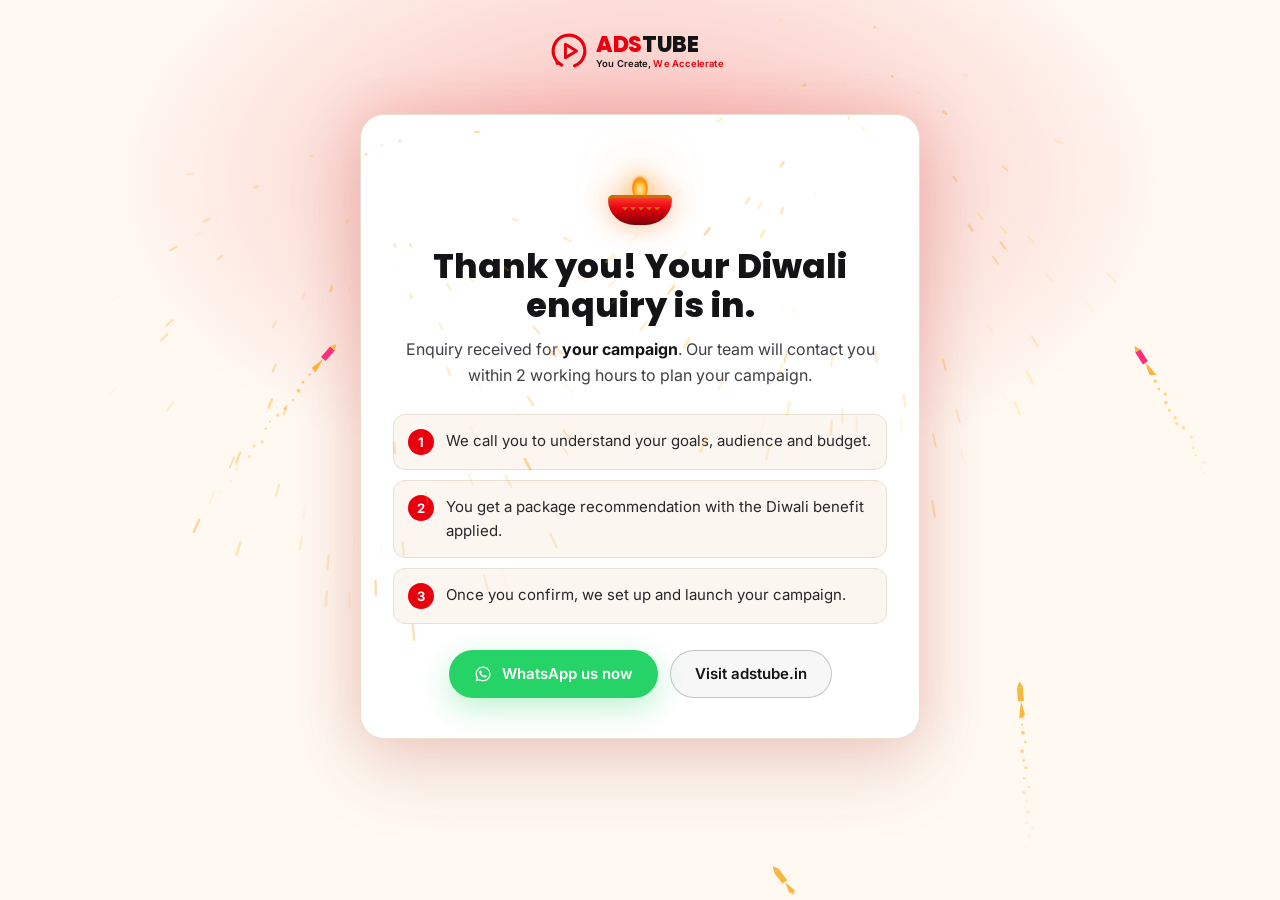
<file: offers/thank-you.html>
<!DOCTYPE html>
<!-- Light version only (client request). To bring dark mode back: remove data-theme="light" below and uncomment the theme script + toggle button. -->
<html lang="en-IN" data-theme="light">
<head>
  <meta charset="UTF-8" />
  <meta name="viewport" content="width=device-width, initial-scale=1" />
  <!-- Meta Pixel Code -->
  <script>
  !function(f,b,e,v,n,t,s)
  {if(f.fbq)return;n=f.fbq=function(){n.callMethod?
  n.callMethod.apply(n,arguments):n.queue.push(arguments)};
  if(!f._fbq)f._fbq=n;n.push=n;n.loaded=!0;n.version='2.0';
  n.queue=[];t=b.createElement(e);t.async=!0;
  t.src=v;s=b.getElementsByTagName(e)[0];
  s.parentNode.insertBefore(t,s)}(window, document,'script',
  'https://connect.facebook.net/en_US/fbevents.js');
  fbq('init', '1431321538980990');
  fbq('track', 'PageView');
  fbq('track', 'Lead'); // visitor reached this page after submitting the Diwali form
  </script>
  <noscript><img height="1" width="1" style="display:none"
  src="https://www.facebook.com/tr?id=1431321538980990&ev=PageView&noscript=1"
  /></noscript>
  <!-- End Meta Pixel Code -->
  <title>Thank you | AdsTube Diwali Offer 2026</title>
  <meta name="robots" content="noindex" />
  <meta name="theme-color" content="#FFF9F2" />
  <!-- Favicon: AdsTube logo mark -->
  <link rel="icon" href="/offers/assets/favicon.ico" sizes="32x32" />
  <link rel="icon" href="/offers/assets/favicon.svg" type="image/svg+xml" />
  <link rel="apple-touch-icon" href="/offers/assets/apple-touch-icon.png" />
  <link rel="preconnect" href="https://fonts.googleapis.com" />
  <link rel="preconnect" href="https://fonts.gstatic.com" crossorigin />
  <link href="https://fonts.googleapis.com/css2?family=Inter:wght@400;500;600;700&family=Poppins:wght@600;700;800&display=swap" rel="stylesheet" />
  <link rel="stylesheet" href="/offers/css/style.css" />
  <!-- Dark mode disabled:
  <script>try{var t=localStorage.getItem('adstube_theme');if(t==='light'||t==='dark')document.documentElement.setAttribute('data-theme',t);}catch(e){}</script>
  -->
</head>
<body class="mbar-hidden">
  <svg width="0" height="0" style="position:absolute" aria-hidden="true">
    <symbol id="i-logo" viewBox="0 0 48 48">
      <circle cx="24" cy="24" r="20" fill="none" stroke="currentColor" stroke-width="4" stroke-dasharray="108 18" transform="rotate(118 24 24)" stroke-linecap="round"/>
      <circle cx="9.5" cy="39" r="2.6" fill="currentColor"/>
      <path d="M19.5 15.5 L33.5 24 L19.5 32.5 Z" fill="none" stroke="currentColor" stroke-width="3.6" stroke-linejoin="round"/>
    </symbol>
    <symbol id="i-whatsapp" viewBox="0 0 24 24"><path fill="currentColor" d="M12.04 2C6.58 2 2.13 6.45 2.13 11.91c0 1.75.46 3.45 1.32 4.95L2.05 22l5.25-1.38a9.9 9.9 0 0 0 4.74 1.21h.01c5.46 0 9.91-4.45 9.91-9.91A9.85 9.85 0 0 0 12.04 2zm0 18.15h-.01a8.2 8.2 0 0 1-4.19-1.15l-.3-.18-3.12.82.83-3.04-.2-.31a8.2 8.2 0 0 1-1.26-4.38c0-4.54 3.7-8.23 8.25-8.23a8.2 8.2 0 0 1 8.23 8.24c0 4.54-3.7 8.23-8.23 8.23zm4.52-6.16c-.25-.12-1.47-.72-1.7-.81-.23-.08-.39-.12-.56.13-.16.25-.64.81-.79.97-.14.17-.29.19-.54.06-.25-.12-1.05-.39-1.99-1.23-.74-.66-1.23-1.47-1.38-1.72-.14-.25-.02-.38.11-.5.11-.11.25-.29.37-.43.13-.15.17-.25.25-.42.08-.17.04-.31-.02-.43-.06-.13-.56-1.34-.76-1.84-.2-.48-.41-.42-.56-.43h-.48c-.17 0-.43.06-.66.31-.23.25-.87.85-.87 2.07 0 1.22.89 2.4 1.01 2.56.12.17 1.75 2.67 4.24 3.74.59.26 1.05.41 1.41.52.59.19 1.13.16 1.56.1.48-.07 1.47-.6 1.67-1.18.21-.58.21-1.07.14-1.18-.06-.1-.22-.16-.47-.29z"/></symbol>
    <symbol id="i-sun" viewBox="0 0 24 24"><g fill="none" stroke="currentColor" stroke-width="2" stroke-linecap="round"><circle cx="12" cy="12" r="4.5"/><path d="M12 2v2M12 20v2M4.9 4.9l1.4 1.4M17.7 17.7l1.4 1.4M2 12h2M20 12h2M4.9 19.1l1.4-1.4M17.7 6.3l1.4-1.4"/></g></symbol>
    <symbol id="i-moon" viewBox="0 0 24 24"><path d="M21 12.8A9 9 0 1 1 11.2 3a7 7 0 0 0 9.8 9.8z" fill="none" stroke="currentColor" stroke-width="2" stroke-linejoin="round"/></symbol>
  </svg>

  <main class="ty">
    <a href="/offers" class="logo logo--shimmer ty__logo" aria-label="AdsTube Diwali offer">
      <svg class="logo__mark"><use href="#i-logo"/></svg>
      <span class="logo__text"><span class="logo__word"><b>Ads</b>Tube</span><small>You Create, <em>We Accelerate</em></small></span>
    </a>

    <div class="ty__card">
      <div class="ty__diya diya" aria-hidden="true"><span class="diya__flame"></span><span class="diya__bowl"></span></div>
      <h1>Thank you! Your Diwali enquiry is in.</h1>
      <p>Enquiry received for <b data-ty-service>your campaign</b>. Our team will contact you within 2 working hours to plan your campaign.</p>

      <ol class="ty__steps">
        <li><span>1</span> We call you to understand your goals, audience and budget.</li>
        <li><span>2</span> You get a package recommendation with the Diwali benefit applied.</li>
        <li><span>3</span> Once you confirm, we set up and launch your campaign.</li>
      </ol>

      <div class="ty__ctas">
        <a href="#" class="btn btn--wa" data-wa data-cta="ty_whatsapp"><svg class="ic"><use href="#i-whatsapp"/></svg> WhatsApp us now</a>
        <a href="https://adstube.in" class="btn btn--ghost">Visit adstube.in</a>
      </div>
    </div>
  </main>

  <!-- Dark mode disabled: <button class="theme-btn theme-btn--float" type="button" data-theme-toggle aria-label="Switch to light mode"><svg class="ic" data-theme-icon><use href="#i-sun"/></svg></button> -->


  <script src="/offers/js/script.js" defer></script>
</body>
</html>
</file>
<file: offers/css/style.css>
/* =========================================================
   AdsTube · Diwali Offer Landing Page 2026
   Brand: AdsTube red · Black · White · Diwali gold accent
   Headings: Poppins · Body: Inter
   ========================================================= */

:root {
  --red: #E8000F;
  --red-hover: #FF1A28;
  --red-deep: #8A0008;
  --black: #0A0A0B;
  --surface: #141416;
  --surface-2: #1A1A1D;
  --line: #2A2A2F;
  --white: #FFFFFF;
  --text: #F4F4F5;
  --muted: #A1A1AA;
  --gold: #F5B841;
  --gold-soft: rgba(245, 184, 65, .14);
  --wa: #25D366;

  --font-head: "Poppins", system-ui, sans-serif;
  --font-body: "Inter", system-ui, -apple-system, "Segoe UI", sans-serif;

  --radius: 16px;
  --radius-sm: 10px;
  --header-h: 72px;
  --mbar-h: 0px;
  --glow: 0 10px 30px rgba(232, 0, 15, .45);
  --ease: cubic-bezier(.2, .8, .2, 1);

  /* Theme tokens (dark default) */
  --bg: #0A0A0B;
  --bg-alt: linear-gradient(180deg, #0e0e10, #0b0b0c);
  --bg-deep: #070708;
  --heading: #FFFFFF;
  --text-2: #D4D4D8;
  --line-soft: rgba(255,255,255,.05);
  --header-bg: rgba(10,10,11,.86);
  --glass: rgba(20,20,22,.9);
  --tint: #1d0a0c;
  --dot: #fff;
  --halo-core: #120506;
  --ghost-line: rgba(255,255,255,.28);
  --ghost-bg: rgba(255,255,255,.03);
  --ghost-hover: rgba(255,255,255,.08);
  --shadow-deep: rgba(0,0,0,.6);
  --shadow-chip: rgba(0,0,0,.45);
  --bulb: #FFFFFF;
  color-scheme: dark;
}

/* Light version: warm festive cream, same red & gold brand */
:root[data-theme="light"] {
  --bg: #FFF9F2;
  --bg-alt: linear-gradient(180deg, #FFF3E6, #FFF7EE);
  --bg-deep: #FBEFE2;
  --surface: #FFFFFF;
  --surface-2: #FBF6F0;
  --line: #EADFD3;
  --text: #27272A;
  --heading: #141416;
  --text-2: #3F3F46;
  --muted: #5B5B66;
  --gold: #B97A06;
  --gold-soft: rgba(217, 154, 30, .14);
  --line-soft: rgba(0,0,0,.06);
  --header-bg: rgba(255,249,242,.88);
  --glass: rgba(255,255,255,.92);
  --tint: #FFECEC;
  --dot: #8A0008;
  --halo-core: #FFFFFF;
  --ghost-line: rgba(20,20,22,.22);
  --ghost-bg: rgba(20,20,22,.03);
  --ghost-hover: rgba(20,20,22,.07);
  --shadow-deep: rgba(120,40,20,.14);
  --shadow-chip: rgba(120,40,20,.16);
  --bulb: #FF8A28;
  --glow: 0 10px 26px rgba(232, 0, 15, .28);
  color-scheme: light;
}
:root[data-theme="light"] .float-chip { border: 1px solid var(--line); }
:root[data-theme="light"] .form-card { box-shadow: 0 0 0 1px var(--line), 0 30px 70px rgba(232,0,15,.12); }
:root[data-theme="light"] .hero__title .accent { text-shadow: none; }

*, *::before, *::after { box-sizing: border-box; }
html { scroll-behavior: smooth; scroll-padding-top: calc(var(--header-h) + 24px); -webkit-text-size-adjust: 100%; }
body {
  margin: 0;
  background: var(--bg);
  color: var(--text);
  font-family: var(--font-body);
  font-size: 16px;
  line-height: 1.6;
  -webkit-font-smoothing: antialiased;
  overflow-x: hidden;
}
img, svg { display: block; max-width: 100%; }
a { color: inherit; text-decoration: none; }
h1, h2, h3 { font-family: var(--font-head); line-height: 1.15; margin: 0; }
p { margin: 0; }
ul, ol { margin: 0; padding: 0; list-style: none; }
button { font: inherit; color: inherit; cursor: pointer; }
:focus-visible { outline: 3px solid var(--gold); outline-offset: 3px; border-radius: 6px; }

.container { width: min(1200px, 100% - 48px); margin-inline: auto; }
.container--narrow { width: min(820px, 100% - 48px); }
.muted { color: var(--muted); }

.ic { width: 18px; height: 18px; flex: none; }
.ic--red { color: var(--red); }
.ic--gold { color: var(--gold); }

.skip-link {
  position: absolute; left: 16px; top: -60px; z-index: 200;
  background: var(--gold); color: var(--black); font-weight: 700;
  padding: 10px 16px; border-radius: 8px; transition: top .2s;
}
.skip-link:focus { top: 16px; }

/* ---------- Buttons ---------- */
.btn {
  display: inline-flex; align-items: center; justify-content: center; gap: 10px;
  min-height: 48px; padding: 0 24px;
  border-radius: 999px; border: 1.5px solid transparent;
  font-family: var(--font-body); font-weight: 600; font-size: 15px;
  white-space: nowrap;
  transition: transform .2s var(--ease), background .2s, box-shadow .2s, border-color .2s;
}
.btn:active { transform: scale(.97); }
.btn--sm { min-height: 40px; padding: 0 18px; font-size: 14px; }
.btn--lg { min-height: 54px; padding: 0 28px; font-size: 16px; }
.btn--block { width: 100%; }
.btn--red { background: var(--red); color: var(--white); box-shadow: var(--glow); }
.btn--red:hover { background: var(--red-hover); transform: translateY(-2px); }
.btn--ghost { border-color: var(--ghost-line); color: var(--heading); background: var(--ghost-bg); }
.btn--ghost:hover { border-color: var(--heading); background: var(--ghost-hover); }
.btn--white { background: var(--white); color: var(--red); box-shadow: 0 10px 30px rgba(0,0,0,.25); }
.btn--white:hover { transform: translateY(-2px); }

/* ---------- 1 · Announcement bar ---------- */
.announce { background: var(--red); color: var(--white); font-size: 14px; position: relative; z-index: 60; }
.announce__inner { display: flex; align-items: center; justify-content: center; flex-wrap: wrap; gap: 8px 16px; padding: 9px 0; text-align: center; }
.announce__timer {
  background: rgba(0,0,0,.28); border-radius: 6px; padding: 2px 10px;
  font-weight: 600; font-variant-numeric: tabular-nums;
}
.announce__link { display: inline-flex; align-items: center; gap: 4px; font-weight: 700; text-decoration: underline; text-underline-offset: 3px; }
.announce__link .ic { width: 16px; height: 16px; }

/* ---------- Sticky header ---------- */
.header {
  position: sticky; top: 0; z-index: 50;
  background: var(--header-bg);
  backdrop-filter: blur(12px); -webkit-backdrop-filter: blur(12px);
  border-bottom: 1px solid var(--line-soft);
}
.header__inner { display: flex; align-items: center; justify-content: space-between; gap: 24px; height: var(--header-h); }
.nav { display: flex; gap: 28px; margin-left: auto; }
.nav a { font-size: 14px; color: var(--muted); transition: color .2s; }
.nav a:hover { color: var(--heading); }
.header__actions { display: flex; align-items: center; gap: 20px; }
.header__phone { display: inline-flex; align-items: center; gap: 8px; font-size: 14px; font-weight: 600; }
.header__phone .ic { color: var(--red); width: 16px; height: 16px; }

/* Logo */
.logo { display: inline-flex; align-items: center; gap: 8px; position: relative; overflow: hidden; padding: 4px 6px 4px 0; }
.logo__mark { width: 38px; height: 38px; color: var(--red); }
.logo__text { display: flex; flex-direction: column; line-height: 1; }
.logo__word { font-family: var(--font-head); font-weight: 800; font-size: 22px; letter-spacing: -.02em; color: var(--heading); text-transform: uppercase; }
.logo__word b { color: var(--red); font-weight: 800; }
.logo__text small { font-size: 9.5px; font-weight: 600; color: var(--heading); margin-top: 3px; letter-spacing: .01em; }
.logo__text small em { color: var(--red); font-style: normal; }
/* Logo shimmer: light sweep every few seconds */
.logo--shimmer::after {
  content: ""; position: absolute; inset: 0;
  background: linear-gradient(105deg, transparent 35%, rgba(255,255,255,.55) 50%, transparent 65%);
  transform: translateX(-120%);
  animation: shimmer 5s ease-in-out 1.5s infinite;
  pointer-events: none;
}
@keyframes shimmer { 0%, 70% { transform: translateX(-120%); } 90%, 100% { transform: translateX(120%); } }

/* Festive light string */
.lights {
  position: absolute; left: 0; right: 0; bottom: -14px; height: 18px;
  display: flex; justify-content: space-between; overflow: hidden; pointer-events: none;
  background: url("data:image/svg+xml,%3Csvg xmlns='http://www.w3.org/2000/svg' width='56' height='16'%3E%3Cpath d='M0 2 Q28 14 56 2' fill='none' stroke='%23555' stroke-width='1'/%3E%3C/svg%3E") repeat-x 0 0 / 56px 16px;
}
.lights span {
  width: 56px; flex: none; position: relative;
}
.lights span::after {
  content: ""; position: absolute; left: 50%; top: 6px; width: 6px; height: 6px; margin-left: -3px;
  border-radius: 50%; background: var(--c, var(--gold));
  box-shadow: 0 0 6px 2px var(--c, var(--gold));
  animation: twinkle 2.4s ease-in-out infinite; animation-delay: var(--d, 0s);
}
@keyframes twinkle { 0%, 100% { opacity: 1; } 50% { opacity: .25; box-shadow: none; } }

/* ---------- 2 · Hero ---------- */
.hero {
  position: relative; overflow: hidden;
  padding: 72px 0 88px;
  background:
    radial-gradient(60% 70% at 72% 40%, rgba(232,0,15,.22), transparent 70%),
    radial-gradient(40% 50% at 10% 90%, rgba(245,184,65,.07), transparent 70%),
    var(--bg);
}
.hero::before { /* subtle pattern */
  content: ""; position: absolute; inset: 0; opacity: .06; pointer-events: none;
  background-image: radial-gradient(circle at 1px 1px, var(--dot) 1px, transparent 0);
  background-size: 28px 28px;
}
.hero__sparks { position: absolute; inset: 0; width: 100%; height: 100%; pointer-events: none; }
.hero__grid { position: relative; display: grid; grid-template-columns: 1.05fr 1fr; gap: 48px; align-items: center; }

/* Logo Diwali halo */
.halo { display: flex; align-items: center; gap: 14px; margin-bottom: 22px; }
.halo__ring {
  position: relative; width: 64px; height: 64px; border-radius: 50%;
  display: grid; place-items: center;
  animation: pop .7s var(--ease) both;
}
.halo__ring::before {
  content: ""; position: absolute; inset: 0; border-radius: 50%;
  background: conic-gradient(from 0deg, var(--gold), var(--red), var(--gold), var(--red), var(--gold));
  -webkit-mask: radial-gradient(farthest-side, transparent calc(100% - 3px), #000 calc(100% - 3px));
          mask: radial-gradient(farthest-side, transparent calc(100% - 3px), #000 calc(100% - 3px));
  animation: spin 6s linear infinite;
  box-shadow: 0 0 22px rgba(245,184,65,.35);
}
.halo__ring::after { content: ""; position: absolute; inset: 5px; border-radius: 50%; background: var(--halo-core); box-shadow: inset 0 0 14px rgba(232,0,15,.4); }
.halo__mark { position: relative; z-index: 1; width: 36px; height: 36px; color: var(--red); }
.halo__burst { position: absolute; inset: 0; z-index: 2; }
.halo__burst i {
  position: absolute; left: 50%; top: 50%; width: 4px; height: 4px; margin: -2px; border-radius: 50%;
  background: var(--gold); box-shadow: 0 0 6px var(--gold); opacity: 0;
  animation: burst 1s ease-out .45s both;
}
.halo__burst i:nth-child(1) { --a: 0deg; } .halo__burst i:nth-child(2) { --a: 45deg; }
.halo__burst i:nth-child(3) { --a: 90deg; } .halo__burst i:nth-child(4) { --a: 135deg; }
.halo__burst i:nth-child(5) { --a: 180deg; } .halo__burst i:nth-child(6) { --a: 225deg; }
.halo__burst i:nth-child(7) { --a: 270deg; } .halo__burst i:nth-child(8) { --a: 315deg; }
.halo__burst i:nth-child(even) { background: var(--red); box-shadow: 0 0 6px var(--red); }
@keyframes burst {
  0% { opacity: 1; transform: rotate(var(--a)) translateY(0); }
  100% { opacity: 0; transform: rotate(var(--a)) translateY(-52px); }
}
@keyframes spin { to { transform: rotate(360deg); } }
@keyframes pop { 0% { transform: scale(.3); opacity: 0; } 70% { transform: scale(1.08); } 100% { transform: scale(1); opacity: 1; } }
.halo__name { font-family: var(--font-head); font-weight: 700; font-size: 17px; color: var(--heading); line-height: 1.2; }
.halo__ed { font-size: 13px; color: var(--muted); }

.chip {
  display: inline-flex; align-items: center; gap: 8px;
  padding: 6px 14px; border-radius: 999px; font-size: 13px; font-weight: 600;
}
.chip--gold { color: var(--gold); background: var(--gold-soft); border: 1px solid rgba(245,184,65,.4); }
.chip .ic { width: 15px; height: 15px; }

.hero__title {
  margin: 22px 0 18px;
  font-size: clamp(40px, 5.6vw, 68px); font-weight: 800; letter-spacing: -.025em; color: var(--heading);
}
.hero__title .accent { color: var(--red); text-shadow: 0 0 30px rgba(232,0,15,.45); }
/* Word-by-word rise */
.word { display: inline-block; overflow: hidden; vertical-align: bottom; padding-bottom: .06em; }
.word > span { display: inline-block; transform: translateY(105%); animation: rise .8s var(--ease) forwards; animation-delay: calc(var(--i) * 90ms + 250ms); }
@keyframes rise { to { transform: translateY(0); } }

.hero__sub { max-width: 540px; color: var(--text-2); font-size: 17px; }
.hero__ctas { display: flex; flex-wrap: wrap; gap: 14px; margin: 30px 0 28px; }
.hero__trust { display: flex; flex-wrap: wrap; gap: 10px 26px; font-size: 13.5px; color: var(--muted); }
.hero__trust li { display: inline-flex; align-items: center; gap: 8px; }
.hero__trust .ic { width: 16px; height: 16px; color: var(--gold); }

/* Campaign visual */
.hero__visual { position: relative; padding: 40px 30px 130px; }
.player {
  position: relative; background: var(--surface); border: 1px solid var(--line); border-radius: 18px; padding: 14px;
  box-shadow: 0 30px 80px var(--shadow-deep), 0 0 60px rgba(232,0,15,.18);
  animation: floatY 7s ease-in-out infinite;
}
.player__top { display: flex; justify-content: space-between; align-items: center; margin-bottom: 12px; font-size: 13px; }
.player__brand { display: inline-flex; align-items: center; gap: 6px; font-weight: 700; color: var(--heading); }
.player__brand b { color: var(--red); }
.player__brand em { font-style: normal; color: var(--muted); font-weight: 400; margin-left: 6px; }
.player__ad { background: var(--gold); color: var(--black); font-weight: 700; font-size: 11px; padding: 2px 8px; border-radius: 5px; }
.player__screen {
  position: relative; aspect-ratio: 16 / 9; border-radius: 12px; overflow: hidden;
  background: radial-gradient(55% 60% at 50% 45%, rgba(232,0,15,.55), rgba(90,0,6,.35) 45%, #0b0b0c 80%);
  display: grid; place-items: center;
}
.player__thumb { position: absolute; inset: 0; width: 100%; height: 100%; object-fit: cover; }
.player__screen::after { content: ""; position: absolute; inset: 0; background: linear-gradient(180deg, transparent 55%, rgba(0,0,0,.72)); pointer-events: none; }
.player__play, .player__caption { z-index: 1; }
.player__play { position: relative; }
.player__screen iframe { position: absolute; inset: 0; width: 100%; height: 100%; border: 0; }
.player.is-playing { animation: none; }
.player.is-playing .player__screen::after, .player.is-playing .player__bar { display: none; }
.player__play svg { width: 72px; height: 72px; color: var(--red); filter: drop-shadow(0 6px 24px rgba(232,0,15,.8)); animation: pulse 2.4s ease-in-out infinite; }
.player__caption { position: absolute; left: 18px; bottom: 16px; right: 18px; font-family: var(--font-head); font-weight: 700; font-size: 15px; color: var(--white); }
.player__bar { height: 4px; margin-top: 12px; background: var(--line); border-radius: 4px; position: relative; overflow: visible; }
.player__bar span { position: absolute; inset: 0 auto 0 0; width: 45%; background: var(--red); border-radius: 4px; animation: progress 9s linear infinite; }
.player__bar span::after { content: ""; position: absolute; right: -6px; top: -4px; width: 12px; height: 12px; border-radius: 50%; background: var(--red); box-shadow: 0 0 10px var(--red); }
@keyframes progress { from { width: 8%; } to { width: 92%; } }
@keyframes pulse { 0%, 100% { transform: scale(1); } 50% { transform: scale(1.08); } }
@keyframes floatY { 0%, 100% { transform: translateY(0); } 50% { transform: translateY(-8px); } }

.float-chip {
  position: absolute; z-index: 2; display: inline-flex; align-items: center; gap: 6px;
  background: var(--white); color: #111; font-size: 13px; font-weight: 600;
  padding: 7px 13px; border-radius: 999px; box-shadow: 0 10px 30px var(--shadow-chip);
  animation: floatY 5s ease-in-out infinite;
}
.float-chip .ic { width: 16px; height: 16px; }
.float-chip--yt { top: 14px; right: 0; }
.float-chip--g { top: 46%; left: -6px; animation-delay: -1.5s; }

/* Diyas */
.diyas { position: absolute; left: 0; right: 0; bottom: 6px; display: flex; justify-content: center; align-items: flex-end; gap: 36px; }
.diya { position: relative; width: 64px; height: 70px; }
.diya--lg { transform: scale(1.3); transform-origin: bottom center; }
.diya__bowl {
  position: absolute; left: 0; right: 0; bottom: 0; height: 30px;
  background: linear-gradient(180deg, #ff4b2b 0%, var(--red) 45%, #7a0006 100%);
  border-radius: 6px 6px 50% 50% / 6px 6px 100% 100%;
  box-shadow: inset 0 3px 0 var(--gold), 0 0 26px rgba(255,120,30,.45);
}
.diya__bowl::after { /* gold zigzag decoration */
  content: ""; position: absolute; left: 12px; right: 12px; top: 12px; height: 6px;
  background: linear-gradient(135deg, var(--gold) 25%, transparent 25%) -3px 0 / 8px 6px, linear-gradient(225deg, var(--gold) 25%, transparent 25%) -3px 0 / 8px 6px;
  opacity: .9;
}
.diya__flame {
  position: absolute; left: 50%; bottom: 26px; width: 16px; height: 30px; margin-left: -8px;
  background: radial-gradient(60% 50% at 50% 70%, #fff7d6 0%, #ffd34d 40%, #ff8a00 75%, transparent 100%);
  border-radius: 50% 50% 50% 50% / 65% 65% 35% 35%;
  filter: drop-shadow(0 0 10px rgba(255,180,40,.9)) drop-shadow(0 0 24px rgba(255,120,0,.6));
  transform-origin: 50% 90%;
  animation: flicker 1.6s ease-in-out infinite alternate;
}
.diya:nth-child(2) .diya__flame { animation-duration: 1.3s; }
.diya:nth-child(3) .diya__flame { animation-duration: 1.9s; animation-delay: -.6s; }
@keyframes flicker {
  0% { transform: scale(1, 1) rotate(-2deg); opacity: .95; }
  25% { transform: scale(.94, 1.06) rotate(2deg); }
  50% { transform: scale(1.04, .95) rotate(-1deg); opacity: 1; }
  75% { transform: scale(.97, 1.04) rotate(3deg); opacity: .9; }
  100% { transform: scale(1.02, .98) rotate(-2deg); }
}

/* ---------- Sections ---------- */
.section { padding: 96px 0; position: relative; }
.section--alt { background: var(--bg-alt); border-block: 1px solid var(--line-soft); }
.eyebrow {
  display: inline-flex; align-items: center; gap: 8px;
  font-size: 13px; font-weight: 700; letter-spacing: .18em; text-transform: uppercase; color: var(--red); margin-bottom: 14px;
}
.eyebrow--gold { color: var(--gold); }
.eyebrow .dot { width: 8px; height: 8px; border-radius: 50%; background: var(--gold); box-shadow: 0 0 8px var(--gold); }
.h2 { font-size: clamp(28px, 3.6vw, 42px); font-weight: 700; color: var(--heading); letter-spacing: -.02em; max-width: 720px; margin-bottom: 40px; }

/* Reveal motion: headings slide from left, cards stagger */
.js .slide-in { opacity: 0; transform: translateX(-40px); transition: opacity .7s var(--ease), transform .7s var(--ease); }
.js .slide-in.is-in { opacity: 1; transform: none; }
.js .reveal { opacity: 0; transform: translateY(18px); animation: fadeUp .8s var(--ease) .9s forwards; }
.js .hero__ctas.reveal { animation-delay: 1.05s; }
.js .hero__trust.reveal { animation-delay: 1.2s; }
@keyframes fadeUp { to { opacity: 1; transform: none; } }
.js .stagger > * { opacity: 0; transform: translateY(26px); transition: opacity .6s var(--ease), transform .6s var(--ease); transition-delay: calc(var(--si, 0) * 110ms); }
.js .stagger.is-in > * { opacity: 1; transform: none; }

/* ---------- 3 · Offer ---------- */
.offer { background: radial-gradient(50% 60% at 15% 30%, rgba(232,0,15,.14), transparent 70%), var(--bg); }
.offer__grid { display: grid; grid-template-columns: 1.15fr 1fr; gap: 28px; align-items: stretch; }
.offer__card {
  background: linear-gradient(160deg, var(--tint), var(--surface) 55%);
  border: 1px solid rgba(232,0,15,.35); border-radius: 22px; padding: 40px;
  box-shadow: 0 0 60px rgba(232,0,15,.12);
}
.offer__card .h2 { margin-bottom: 26px; font-size: clamp(26px, 3vw, 36px); }
.offer__big { font-family: var(--font-head); font-weight: 800; color: var(--gold); font-size: clamp(44px, 6vw, 72px); line-height: 1.1; }
.offer__upto { display: block; font-size: .36em; letter-spacing: .14em; text-transform: uppercase; line-height: 1.4; }
.offer__on { margin: 12px 0 26px; color: var(--muted); }
.checklist { display: grid; gap: 12px; margin-bottom: 30px; }
.checklist li { display: flex; align-items: center; gap: 12px; font-weight: 500; }
.checklist .ic { color: var(--red); width: 20px; height: 20px; }

.offer__side { display: flex; flex-direction: column; gap: 18px; }
.dates { display: grid; grid-template-columns: 1fr 1fr; gap: 14px; }
.dates__box { background: var(--surface); border: 1px solid var(--line); border-radius: var(--radius); padding: 18px 20px; }
.dates__box--gold { border-color: rgba(245,184,65,.6); }
.dates__box--gold .dates__lbl, .dates__box--gold .dates__val { color: var(--gold); }
.dates__lbl { font-size: 12px; letter-spacing: .14em; text-transform: uppercase; color: var(--muted); }
.dates__val { font-family: var(--font-head); font-weight: 700; font-size: 28px; color: var(--heading); }

.timer__lbl { color: var(--muted); font-size: 14px; margin-bottom: -6px; }
.timer { display: grid; grid-template-columns: repeat(4, 1fr); gap: 10px; }
.timer div { background: var(--surface); border: 1px solid var(--line); border-radius: 12px; padding: 14px 6px; text-align: center; }
.timer b { display: block; font-family: var(--font-head); font-size: 32px; font-weight: 700; color: var(--heading); font-variant-numeric: tabular-nums; line-height: 1.1; }
.timer span { font-size: 11px; letter-spacing: .14em; text-transform: uppercase; color: var(--muted); }
.timer--light div { background: rgba(0,0,0,.22); border-color: rgba(255,255,255,.2); }
.timer--light span { color: rgba(255,255,255,.8); }

.terms { background: var(--surface); border: 1px solid var(--line); border-radius: var(--radius); padding: 18px 20px; font-size: 14px; color: var(--text-2); }
.terms__title { font-weight: 700; color: var(--heading); margin-bottom: 6px; }
.packages { display: flex; gap: 12px; align-items: flex-start; font-size: 14px; padding: 16px 20px; border: 1px dashed rgba(245,184,65,.4); border-radius: var(--radius); }
.packages b { color: var(--heading); margin-right: 4px; }

/* ---------- Diwali plan creatives ---------- */
/* Tabs wrap onto extra rows so every service is visible without sideways scrolling */
.plans__tabs { display: flex; flex-wrap: wrap; gap: 10px; margin: -12px 0 28px; }
.plans__tab {
  flex: none; min-height: 44px; padding: 0 18px; border-radius: 999px; font-weight: 600; font-size: 14px;
  background: var(--surface); border: 1px solid var(--line); color: var(--text-2); transition: border-color .2s, background .2s, color .2s;
}
.plans__tab:hover { border-color: var(--gold); }
.plans__tab[aria-selected="true"] { background: var(--red); border-color: var(--red); color: #fff; box-shadow: var(--glow); }
.plans__grid { display: grid; grid-template-columns: repeat(auto-fill, minmax(230px, 1fr)); gap: 20px; }
.plans__note { margin-top: 24px; color: var(--muted); font-size: 15px; }
.plans__note b { color: var(--heading); }

/* Each card is a festive poster: deep red, gold rangoli, light string, diya */
.plan {
  position: relative; overflow: hidden; isolation: isolate;
  display: flex; flex-direction: column; min-height: 330px; padding: 22px 22px 20px;
  border-radius: 22px; color: #fff; border: 1px solid rgba(245,184,65,.45);
  background:
    radial-gradient(120% 70% at 50% -10%, rgba(255,190,70,.35), transparent 60%),
    linear-gradient(165deg, #C4000D 0%, #7A0008 55%, #2B0004 100%);
  box-shadow: 0 18px 40px rgba(138,0,8,.35);
  animation: planIn .5s var(--ease) both; animation-delay: calc(var(--i) * 60ms);
  transition: transform .3s var(--ease), box-shadow .3s;
}
.plan:hover { transform: translateY(-6px); box-shadow: 0 26px 50px rgba(138,0,8,.45), 0 0 0 1px rgba(245,184,65,.7); }
@keyframes planIn { from { opacity: 0; transform: translateY(16px); } }
.plan::before { /* rangoli mandala in the corner */
  content: ""; position: absolute; z-index: -1; right: -70px; bottom: -70px; width: 220px; height: 220px; border-radius: 50%; opacity: .22;
  background:
    radial-gradient(circle, transparent 28%, #F5B841 29%, #F5B841 31%, transparent 32%, transparent 52%, #F5B841 53%, #F5B841 55%, transparent 56%),
    repeating-conic-gradient(#F5B841 0 6deg, transparent 6deg 22.5deg);
  -webkit-mask: radial-gradient(circle, #000 70%, transparent 71%); mask: radial-gradient(circle, #000 70%, transparent 71%);
}
.plan::after { /* light string along the top */
  content: ""; position: absolute; left: 0; right: 0; top: 0; height: 10px; z-index: -1;
  background: radial-gradient(circle at 9px 5px, #FFD36B 2px, rgba(255,211,107,.35) 3.5px, transparent 5px) 0 0 / 18px 10px repeat-x;
}
.plan__badge { align-self: flex-start; margin-top: 4px; font-size: 12px; font-weight: 700; color: #2B0004; background: linear-gradient(90deg, #F5B841, #FFD873); border-radius: 999px; padding: 4px 10px; }
.plan__icon { position: absolute; top: 22px; right: 20px; width: 30px; height: 30px; color: #fff; --yt-play: #C4000D; opacity: .95; }
.plan__svc { margin-top: 18px; font-size: 12px; font-weight: 700; letter-spacing: .12em; text-transform: uppercase; color: #FFD873; }
.plan__qty { font-family: var(--font-head); font-weight: 800; font-size: 44px; line-height: 1.05; letter-spacing: -.02em; margin-top: 4px; }
.plan__unit { font-weight: 600; font-size: 15px; color: rgba(255,255,255,.88); min-height: 2.6em; }
.plan__price { margin: auto 0 14px; padding-top: 12px; font-family: var(--font-head); font-weight: 800; font-size: 34px; color: #FFD36B; text-shadow: 0 0 22px rgba(255,190,60,.55); }
.plan--has-was .plan__price { margin-top: 0; padding-top: 2px; }
.plan__was { margin: auto 0 0; padding-top: 12px; font-weight: 600; font-size: 16px; color: rgba(255,255,255,.7); display: flex; align-items: center; gap: 8px; }
.plan__was[hidden] { display: none; }
.plan__was s { text-decoration-color: #FFD873; text-decoration-thickness: 2px; }
.plan__off { font-size: 12px; font-weight: 800; color: #2B0004; background: #FFD873; border-radius: 999px; padding: 2px 8px; }
.plan__buy { position: relative; z-index: 1; }
.plan__diya { position: absolute; right: 18px; bottom: 76px; transform: scale(.55); transform-origin: bottom right; pointer-events: none; }

/* ---------- Cards ---------- */
.cards { display: grid; gap: 20px; }
.cards--4 { grid-template-columns: repeat(4, 1fr); }
.cards--3 { grid-template-columns: repeat(3, 1fr); }
.card {
  background: var(--surface); border: 1px solid var(--line); border-radius: 18px; padding: 28px 24px;
  transition: transform .3s var(--ease), border-color .3s, box-shadow .3s;
}
.card:hover { transform: translateY(-6px); border-color: rgba(232,0,15,.5); box-shadow: 0 20px 40px rgba(232,0,15,.12); }
.card__icon {
  width: 56px; height: 56px; border-radius: 50%; display: grid; place-items: center;
  background: var(--red); color: var(--white); margin-bottom: 20px; box-shadow: 0 8px 22px rgba(232,0,15,.4);
}
.card__icon svg { width: 26px; height: 26px; }
.card__icon--sm { width: 46px; height: 46px; margin: 0; flex: none; }
.card__icon--sm svg { width: 22px; height: 22px; }
.card h3 { font-size: 19px; font-weight: 600; color: var(--heading); margin-bottom: 8px; }
.card p { color: var(--muted); font-size: 15px; }
.card__icon { --yt-play: var(--red); }

/* ---------- 5 · Why ---------- */
.why__grid { display: grid; grid-template-columns: 1fr 1fr; gap: 56px; align-items: center; }
.strengths { display: grid; gap: 22px; }
.strengths li { display: flex; gap: 18px; align-items: flex-start; }
.strengths h3 { font-size: 18px; font-weight: 600; color: var(--heading); margin-bottom: 2px; }
.strengths p { color: var(--muted); font-size: 15px; }

.report { background: var(--surface); border: 1px solid var(--line); border-radius: 22px; padding: 24px; box-shadow: 0 30px 70px var(--shadow-deep); }
.report__head { display: flex; justify-content: space-between; align-items: center; margin-bottom: 18px; }
.report__head p { display: flex; flex-direction: column; }
.report__head b { font-family: var(--font-head); color: var(--heading); font-size: 17px; }
.report__head span { font-size: 12px; color: var(--muted); }
.report__head .ic { width: 26px; height: 26px; }
.report__grid { display: grid; grid-template-columns: 1fr 1fr; gap: 14px; }
.report__tile { background: var(--surface-2); border: 1px solid var(--line); border-radius: 14px; padding: 16px; display: flex; flex-direction: column; gap: 12px; min-height: 150px; }
.report__tile p { font-weight: 600; color: var(--heading); font-size: 14px; }
.report__tile small { color: var(--muted); font-size: 12px; margin-top: auto; }
.bars { display: flex; flex-direction: column; gap: 7px; }
.bars i { display: block; height: 8px; border-radius: 4px; width: calc(var(--v) * 100%); background: linear-gradient(90deg, var(--red), #ff5a3c); transform-origin: left; }
.bars i:nth-child(n+2) { background: linear-gradient(90deg, #7a1016, #b4232b); }
.stagger.is-in .bars i { animation: growX 1.1s var(--ease) both .4s; }
@keyframes growX { from { transform: scaleX(0); } }
.donut { width: 66px; height: 66px; border-radius: 50%; background: conic-gradient(var(--red) 0 58%, var(--gold) 58% 100%); -webkit-mask: radial-gradient(farthest-side, transparent 55%, #000 56%); mask: radial-gradient(farthest-side, transparent 55%, #000 56%); }
.heat { display: grid; grid-template-columns: repeat(7, 1fr); gap: 4px; }
.heat i { aspect-ratio: 1; border-radius: 3px; background: var(--red); }
.heat i:nth-child(3n) { opacity: .35; } .heat i:nth-child(4n+1) { opacity: .65; } .heat i:nth-child(5n+2) { opacity: .18; }

/* ---------- 6 · Steps ---------- */
.steps { display: grid; grid-template-columns: repeat(4, 1fr); gap: 20px; counter-reset: s; position: relative; }
.steps li { position: relative; background: var(--surface); border: 1px solid var(--line); border-radius: 18px; padding: 28px 24px; }
.steps__n {
  position: absolute; top: -18px; left: 24px; width: 38px; height: 38px; border-radius: 50%;
  display: grid; place-items: center; background: var(--red); color: var(--white);
  font-family: var(--font-head); font-weight: 700; box-shadow: var(--glow);
}
.steps .ic { width: 28px; height: 28px; margin: 14px 0 16px; }
.steps h3 { font-size: 18px; font-weight: 600; color: var(--heading); margin-bottom: 6px; }
.steps p { color: var(--muted); font-size: 15px; }

/* ---------- 7 · Proof ---------- */
.stats { display: grid; grid-template-columns: repeat(3, 1fr); gap: 20px; margin-bottom: 28px; }
.stat { text-align: center; padding: 30px 16px; border-radius: 18px; background: linear-gradient(160deg, var(--tint), var(--surface)); border: 1px solid rgba(232,0,15,.3); }
.stat b { display: block; font-family: var(--font-head); font-size: clamp(36px, 4.6vw, 54px); font-weight: 800; color: var(--heading); line-height: 1.1; font-variant-numeric: tabular-nums; }
.stat span { color: var(--gold); font-weight: 600; font-size: 14px; letter-spacing: .06em; text-transform: uppercase; }
.review { margin: 0; background: var(--surface); border: 1px solid var(--line); border-radius: 18px; padding: 26px 24px; display: flex; flex-direction: column; gap: 16px; }
.review__stars { display: flex; gap: 3px; color: var(--gold); }
.review__stars svg { width: 18px; height: 18px; }
.review blockquote { margin: 0; color: var(--text-2); font-size: 15px; flex: 1; }
.review figcaption { display: flex; align-items: center; gap: 10px; font-weight: 600; color: var(--heading); }
.avatar { width: 38px; height: 38px; border-radius: 50%; display: grid; place-items: center; background: var(--red); font-family: var(--font-head); color: #fff; }

/* ---------- 8/10 · Forms ---------- */
.form-section { background: radial-gradient(50% 60% at 80% 50%, rgba(232,0,15,.16), transparent 70%), var(--bg); }
.form__grid { display: grid; grid-template-columns: 1fr 1.1fr; gap: 56px; align-items: center; }
.form__grid--rev { grid-template-columns: 1.1fr 1fr; }
.form__intro .h2 { margin-bottom: 16px; }
.form__intro .muted { font-size: 17px; max-width: 460px; }

/* ---------- 10 · Quote promo card ---------- */
.promo { background: var(--tint); border: 1px solid var(--line); border-radius: 18px; padding: 28px; max-width: 560px; }
.promo__eyebrow { font-size: 12.5px; font-weight: 600; letter-spacing: .04em; text-transform: uppercase; color: var(--red); margin: 0 0 12px; }
.promo__title { font-size: clamp(22px, 2.4vw, 28px); font-weight: 700; color: var(--heading); letter-spacing: -.01em; margin-bottom: 14px; }
.promo__lead, .promo__text { color: var(--muted); font-size: 16px; line-height: 1.6; margin: 0 0 10px; }
.promo__text { padding-bottom: 20px; border-bottom: 1px solid var(--line); margin-bottom: 20px; }
.promo__list { list-style: none; padding: 0; margin: 0 0 22px; display: grid; gap: 14px; }
.promo__list li { display: flex; align-items: center; gap: 12px; font-size: 16.5px; font-weight: 500; color: var(--heading); }
.promo__tick { flex: none; width: 22px; height: 22px; border-radius: 50%; border: 2px solid #16A34A; color: #16A34A; display: grid; place-items: center; }
.promo__tick .ic { width: 12px; height: 12px; }
.promo__cta { display: flex; flex-direction: column; align-items: center; gap: 6px; text-align: center; background: var(--red); color: #fff; border-radius: 14px; padding: 18px 20px; box-shadow: var(--glow); text-decoration: none; transition: background .2s, transform .2s var(--ease); }
.promo__cta:hover { background: var(--red-hover); transform: translateY(-2px); }
.promo__cta-main { font-family: var(--font-head); font-size: 18px; font-weight: 600; }
.promo__cta-sub { font-size: 13.5px; font-weight: 600; opacity: .95; }
.promo__foot { text-align: center; font-size: 13px; color: var(--muted); margin: 14px 0 0; }
@media (max-width: 560px) { .promo { padding: 22px 18px; } .promo__list li { font-size: 15.5px; } }

.contact-alt { margin-top: 30px; display: grid; gap: 12px; max-width: 380px; }
.contact-alt__lbl { font-size: 13px; color: var(--muted); text-transform: uppercase; letter-spacing: .14em; font-weight: 600; }
.contact-alt__btn { display: flex; align-items: center; gap: 14px; background: var(--surface); border: 1px solid var(--line); border-radius: 14px; padding: 12px 16px; font-weight: 600; transition: border-color .2s, transform .2s; }
.contact-alt__btn:hover { border-color: var(--red); transform: translateX(4px); }
.contact-alt__btn small { display: block; font-size: 12px; color: var(--muted); font-weight: 500; }
.contact-alt__ic { width: 42px; height: 42px; border-radius: 50%; display: grid; place-items: center; background: var(--red); flex: none; color: #fff; }
.contact-alt__ic--wa { background: var(--wa); }

.form-card {
  position: relative; background: var(--white); color: #18181B;
  border-radius: 22px; padding: 34px; box-shadow: 0 0 0 1px rgba(255,255,255,.1), 0 30px 80px rgba(232,0,15,.22);
}
.form-card--outline { border: 2px solid var(--red); }
.form-card__title { font-family: var(--font-head); font-size: 26px; font-weight: 700; color: var(--f-title, #111); }
.form-card__note { font-size: 14px; color: var(--f-note, #71717A); margin: 4px 0 22px; }
.req { color: var(--red); }
.form-row { display: grid; grid-template-columns: 1fr 1fr; gap: 16px; }
.field { margin-bottom: 16px; min-width: 0; }
.field label { display: block; font-size: 14px; font-weight: 600; color: var(--f-label, #27272A); margin-bottom: 6px; }
.field input[type="text"], .field input[type="tel"], .field input[type="url"], .field select {
  width: 100%; height: 50px; padding: 0 14px;
  font: inherit; font-size: 16px; /* 16px = no iOS zoom */
  color: var(--f-text, #18181B); background: var(--f-bg, #fff);
  border: 1.5px solid var(--f-line, #E4E4E7); border-radius: 12px;
  transition: border-color .2s, box-shadow .2s;
}
.field select { appearance: none; -webkit-appearance: none; padding-right: 40px; background: var(--f-bg, #fff) url("data:image/svg+xml,%3Csvg xmlns='http://www.w3.org/2000/svg' width='12' height='8'%3E%3Cpath d='M1 1l5 5 5-5' fill='none' stroke='%2371717A' stroke-width='2'/%3E%3C/svg%3E") no-repeat right 16px center; }
.field select:disabled { background-color: var(--f-disabled, #F4F4F5); color: var(--f-ph, #A1A1AA); cursor: not-allowed; }
.field input::placeholder { color: var(--f-ph, #A1A1AA); }
.field input:focus, .field select:focus { outline: none; border-color: var(--red); box-shadow: 0 0 0 4px rgba(232,0,15,.12); }
.tel { display: flex; border: 1.5px solid var(--f-line, #E4E4E7); border-radius: 12px; overflow: hidden; transition: border-color .2s, box-shadow .2s; }
.tel:focus-within { border-color: var(--red); box-shadow: 0 0 0 4px rgba(232,0,15,.12); }
.tel__cc { display: grid; place-items: center; padding: 0 14px; background: var(--f-cc, #F4F4F5); color: var(--f-cc-text, #3F3F46); font-weight: 600; border-right: 1.5px solid var(--f-line, #E4E4E7); }
.field .tel input { border: 0; border-radius: 0; box-shadow: none !important; }
.field.is-invalid input, .field.is-invalid select, .field.is-invalid .tel { border-color: #DC2626; }
.field__err { color: #DC2626; font-size: 13px; margin-top: 5px; min-height: 0; }
.field__err:empty { display: none; }
.hp { position: absolute !important; left: -9999px; width: 1px; height: 1px; overflow: hidden; }

.captcha {
  display: flex !important; align-items: center; gap: 14px; cursor: pointer; max-width: 300px;
  background: #F9F9FA; border: 1.5px solid #E4E4E7; border-radius: 10px; padding: 14px 16px; margin: 0 !important;
}
.captcha input { position: absolute; opacity: 0; width: 1px; height: 1px; }
.captcha__box { width: 26px; height: 26px; border: 2px solid #A1A1AA; border-radius: 5px; background: #fff; display: grid; place-items: center; transition: .2s; flex: none; }
.captcha__box .ic { width: 16px; height: 16px; color: #fff; opacity: 0; }
.captcha input:checked + .captcha__box { background: #16A34A; border-color: #16A34A; }
.captcha input:checked + .captcha__box .ic { opacity: 1; }
.captcha input:focus-visible + .captcha__box { outline: 3px solid var(--gold); outline-offset: 2px; }
.captcha__txt { font-weight: 500; color: #27272A; }
.captcha__brand { margin-left: auto; font-size: 10px; font-weight: 700; color: #71717A; letter-spacing: .08em; }
.field.is-invalid .captcha { border-color: #DC2626; }

.form-card__rates { font-size: 14px; font-weight: 500; color: var(--f-label, #27272A); background: var(--f-cc, #F4F4F5); border-radius: 10px; padding: 10px 14px; margin: 4px 0 8px; }
.form-card .btn--block { margin-top: 8px; }
.form-card .btn[disabled] { opacity: .7; pointer-events: none; }
.form__status { font-size: 14px; color: #DC2626; margin-top: 10px; }
.form__status:empty { display: none; }
.form-card__consent { font-size: 12.5px; color: #71717A; margin-top: 14px; }
.form-card__consent a { color: var(--red); text-decoration: underline; }

.form-success {
  position: absolute; inset: 0; z-index: 3; border-radius: 20px; background: #fff;
  display: flex; flex-direction: column; align-items: center; justify-content: center; text-align: center; gap: 10px; padding: 30px;
  animation: pop .5s var(--ease);
}
.form-success[hidden] { display: none; }
.form-success__ic { width: 64px; height: 64px; border-radius: 50%; background: #16A34A; color: #fff; display: grid; place-items: center; box-shadow: 0 10px 30px rgba(22,163,74,.35); }
.form-success__ic .ic { width: 30px; height: 30px; }
.form-success h3 { font-size: 22px; color: #111; }
.form-success p { color: #52525B; }

.compare { display: grid; grid-template-columns: 1fr 1fr; gap: 14px; margin-top: 30px; max-width: 420px; }
.compare__box { background: var(--surface); border: 1px solid var(--line); border-radius: 16px; padding: 18px; }
.compare__box--red { background: var(--red); border-color: var(--red); }
.compare__lbl { font-size: 12px; letter-spacing: .14em; text-transform: uppercase; font-weight: 700; color: var(--gold); }
.compare__box--red .compare__lbl { color: #fff; }
.compare__n { font-family: var(--font-head); font-weight: 800; font-size: 40px; color: var(--heading); line-height: 1.2; }
.compare__n small { font-size: 14px; font-weight: 500; }
.compare__d { font-size: 13px; color: var(--muted); }
.compare__box--red .compare__d { color: rgba(255,255,255,.9); }

/* ---------- 9 · FAQ ---------- */
.faq { display: grid; gap: 12px; }
.faq__item { background: var(--surface); border: 1px solid var(--line); border-radius: 14px; transition: border-color .2s; }
.faq__item.is-open { border-color: rgba(232,0,15,.5); }
.faq__q {
  width: 100%; display: flex; justify-content: space-between; align-items: center; gap: 16px;
  text-align: left; background: none; border: 0; padding: 20px 22px; min-height: 56px;
  font-family: var(--font-body); font-size: 16.5px; font-weight: 600; color: var(--heading);
}
.faq__plus { position: relative; width: 28px; height: 28px; border-radius: 50%; background: rgba(232,0,15,.14); flex: none; transition: transform .3s var(--ease), background .3s; }
.faq__plus::before, .faq__plus::after { content: ""; position: absolute; left: 50%; top: 50%; width: 12px; height: 2px; margin: -1px 0 0 -6px; background: var(--red); border-radius: 2px; }
.faq__plus::after { transform: rotate(90deg); transition: transform .3s var(--ease); }
.faq__item.is-open .faq__plus { background: var(--red); transform: rotate(180deg); }
.faq__item.is-open .faq__plus::before, .faq__item.is-open .faq__plus::after { background: #fff; }
.faq__item.is-open .faq__plus::after { transform: rotate(0); }
.faq__a { padding: 0 22px 20px; color: var(--text-2); }
.faq__a a { color: var(--gold); text-decoration: underline; font-weight: 600; }

/* ---------- 11 · Final CTA ---------- */
.final { position: relative; overflow: hidden; background: linear-gradient(120deg, var(--red-deep), var(--red) 55%, #ff2a36); padding: 72px 0; }
.final::before {
  content: ""; position: absolute; inset: 0; opacity: .14;
  background-image: radial-gradient(circle at 1px 1px, #fff 1.2px, transparent 0); background-size: 22px 22px;
}
.final__inner { position: relative; display: flex; justify-content: space-between; align-items: center; gap: 40px; }
.final__kicker { font-weight: 700; font-size: 14px; letter-spacing: .14em; text-transform: uppercase; color: rgba(255,255,255,.85); margin-bottom: 8px; }
.final__title { font-size: clamp(30px, 4vw, 48px); font-weight: 800; color: #fff; letter-spacing: -.02em; }
.final__sub { margin-top: 10px; color: rgba(255,255,255,.9); }
.final__right { display: flex; flex-direction: column; align-items: stretch; gap: 18px; min-width: 340px; }

/* Offer ended state */
.offer-ended .timer, .offer-ended .timer__lbl { display: none; }

/* ---------- 12 · Footer ---------- */
.footer { background: var(--bg-deep); border-top: 1px solid var(--line); padding: 64px 0 calc(28px + var(--mbar-h)); font-size: 14px; }
.footer__grid { display: grid; grid-template-columns: 1.4fr 1fr 1fr 1fr; gap: 36px; }
.footer__company { margin-top: 18px; color: var(--muted); max-width: 300px; }
.footer__h { font-weight: 700; color: var(--heading); margin-bottom: 14px; font-family: var(--font-head); }
.footer__list { display: grid; gap: 10px; }
.footer__list a { display: inline-flex; align-items: center; gap: 8px; color: var(--muted); transition: color .2s; }
.footer__list a:hover { color: var(--heading); }
.footer__list .ic { width: 16px; height: 16px; color: var(--red); }
.footer__bottom { border-top: 1px solid var(--line); margin-top: 40px; padding-top: 22px; color: #71717A; font-size: 13px; }

/* ---------- Floating contact buttons ---------- */
.fab {
  position: fixed; bottom: calc(24px + var(--mbar-h)); z-index: 75;
  display: inline-flex; align-items: center; gap: 10px; height: 58px; min-width: 58px; padding: 0 17px;
  border-radius: 999px; color: #fff; font-weight: 600; font-size: 15px;
  transition: bottom .3s var(--ease), transform .2s var(--ease), box-shadow .2s;
}
.fab .ic { width: 24px; height: 24px; }
.fab:hover { transform: translateY(-3px); }
.fab--wa { left: 24px; background: var(--wa); box-shadow: 0 10px 28px rgba(37,211,102,.4); }
.fab--call { right: 24px; flex-direction: row-reverse; background: var(--red); box-shadow: var(--glow); }
/* Soft pulse ring so the buttons get noticed */
.fab::before {
  content: ""; position: absolute; inset: 0; border-radius: inherit; background: inherit; z-index: -1;
  animation: fabPulse 2.4s ease-out infinite;
}
.fab--call::before { animation-delay: 1.2s; }
@keyframes fabPulse { 0% { transform: scale(1); opacity: .55; } 100% { transform: scale(1.45); opacity: 0; } }

/* ---------- Theme toggle (dark / light) ---------- */
.theme-btn {
  display: inline-grid; place-items: center; width: 44px; height: 44px; flex: none;
  background: var(--ghost-bg); border: 1px solid var(--line); border-radius: 50%;
  color: var(--heading); transition: border-color .2s, transform .3s var(--ease);
}
.theme-btn:hover { border-color: var(--gold); color: var(--gold); }
.theme-btn:active { transform: rotate(30deg) scale(.94); }
.theme-btn .ic { width: 20px; height: 20px; }
.theme-btn--float { position: fixed; top: 20px; right: 20px; z-index: 70; background: var(--glass); backdrop-filter: blur(8px); }


/* ---------- Opening fireworks (canvas added by JS) ---------- */
.fx, .fx[popover] {
  position: fixed; inset: 0; width: 100vw; height: 100vh; max-width: none; max-height: none;
  margin: 0; padding: 0; border: 0; background: transparent; overflow: hidden;
  pointer-events: none; z-index: 9999;
}

/* ---------- Pop-up form ---------- */
.pop {
  width: min(600px, 100% - 24px); max-height: calc(100dvh - 24px); padding: 0; border: 0;
  background: transparent; overflow: hidden; color: inherit; border-radius: 22px;
}
.pop[open] { animation: popIn .45s var(--ease); }
.pop::backdrop { background: rgba(5,5,6,.72); backdrop-filter: blur(4px); -webkit-backdrop-filter: blur(4px); }
:root[data-theme="light"] .pop::backdrop { background: rgba(60,20,10,.45); }
@keyframes popIn { from { opacity: 0; transform: translateY(24px) scale(.96); } }
.pop__card:focus { outline: none; } /* receives focus on open, so no ring lands on the close button */
.pop__card {
  max-height: calc(100dvh - 24px); overflow-y: auto; overscroll-behavior: contain; padding: 22px 26px 0;
  background: var(--surface); color: var(--text); border: 1px solid var(--line); border-top: 4px solid var(--red);
  box-shadow: 0 30px 80px var(--shadow-deep), 0 0 60px rgba(232,0,15,.25);
  --f-title: var(--heading); --f-note: var(--muted); --f-label: var(--text-2); --f-text: var(--heading);
  --f-bg: var(--surface-2); --f-line: var(--line); --f-ph: var(--muted); --f-cc: var(--bg); --f-cc-text: var(--text-2);
  --f-disabled: var(--bg);
}
/* Compact spacing so the whole form fits a laptop screen */
.pop .form-card__title { font-size: 23px; padding-right: 44px; }
.pop .form-card__note { margin: 4px 0 14px; }
.pop .form-row { gap: 14px; }
.pop .field { margin-bottom: 12px; }
.pop .field label { margin-bottom: 5px; }
.pop .field input, .pop .field select { height: 46px; }
.pop .form-card__rates { font-size: 13px; padding: 8px 12px; margin: 0 0 4px; }
.pop__foot {
  position: sticky; bottom: 0; z-index: 2; margin: 0 -26px; padding: 10px 26px 6px;
  background: var(--surface); box-shadow: 0 -14px 18px -14px var(--shadow-deep);
}
.pop__foot .btn--block { margin-top: 0; }
.pop__foot .form__status { margin-top: 6px; }
.pop__close {
  position: absolute; top: 16px; right: 16px; z-index: 3; width: 40px; height: 40px; border-radius: 50%;
  display: grid; place-items: center; background: var(--surface-2); border: 1px solid var(--line); color: var(--heading); transition: background .2s, transform .2s;
}
.pop__close:hover { border-color: var(--red); transform: rotate(90deg); }
.pop__head { display: flex; align-items: flex-end; gap: 10px; margin-bottom: 8px; }
.pop__diya { width: 44px; height: 50px; flex: none; transform: scale(.75); transform-origin: bottom left; }
.pop__tag { font-size: 13px; font-weight: 700; color: var(--gold); background: var(--gold-soft); border-radius: 999px; padding: 4px 12px; }
.pop__accent { color: var(--red); }
.pop__skip { display: block; margin: 2px auto 0; background: none; border: 0; color: var(--muted); font-size: 14px; text-decoration: underline; text-underline-offset: 3px; min-height: 36px; }
.pop__skip:hover { color: var(--heading); }
/* ---------- Mobile sticky bar ---------- */
.mbar { display: none; }

/* ---------- Thank-you page ---------- */
.ty { min-height: 100vh; display: flex; flex-direction: column; align-items: center; padding: 28px 16px 60px;
  background: radial-gradient(60% 50% at 50% 20%, rgba(232,0,15,.25), transparent 70%), var(--bg); }
.ty__logo { margin-bottom: 40px; }
.ty__card { width: min(560px, 100%); background: var(--surface); border: 1px solid var(--line); border-radius: 24px; padding: 40px 32px; text-align: center; box-shadow: 0 30px 80px var(--shadow-deep), 0 0 60px rgba(232,0,15,.15); }
.ty__diya { position: relative; width: 64px; height: 70px; margin: 0 auto 22px; }
.ty__card h1 { font-size: clamp(26px, 5vw, 34px); font-weight: 800; color: var(--heading); margin-bottom: 12px; }
.ty__card > p { color: var(--text-2); }
.ty__card > p b { color: var(--heading); }
.ty__steps { text-align: left; display: grid; gap: 10px; margin: 26px 0; }
.ty__steps li { display: flex; gap: 12px; align-items: flex-start; background: var(--surface-2); border: 1px solid var(--line); border-radius: 12px; padding: 14px; font-size: 15px; }
.ty__steps span { width: 26px; height: 26px; border-radius: 50%; background: var(--red); color: #fff; display: grid; place-items: center; font-weight: 700; font-size: 13px; flex: none; }
.ty__ctas { display: flex; flex-wrap: wrap; gap: 12px; justify-content: center; }
.btn--wa { background: var(--wa); color: #fff; box-shadow: 0 10px 30px rgba(37,211,102,.3); }
.btn--wa:hover { transform: translateY(-2px); }

/* =========================================================
   Responsive
   ========================================================= */
@media (max-width: 1100px) {
  .nav { display: none; }
  .cards--4, .steps { grid-template-columns: repeat(2, 1fr); }
  .steps { row-gap: 36px; }
  .footer__grid { grid-template-columns: 1fr 1fr; }
}

@media (max-width: 900px) {
  :root { --header-h: 62px; }
  .hero { padding: 48px 0 64px; }
  .hero__grid, .offer__grid, .why__grid, .form__grid, .form__grid--rev { grid-template-columns: 1fr; gap: 40px; }
  .form__grid--rev .form__intro { order: -1; }
  .hero__visual { max-width: 520px; margin-inline: auto; width: 100%; }
  .final__inner { flex-direction: column; align-items: flex-start; }
  .final__right { min-width: 0; width: 100%; }
}

@media (max-width: 680px) {
  .plans__tabs { gap: 8px; }
  .plans__tab { flex: 1 1 auto; padding: 0 14px; }
  :root { --mbar-h: 76px; }
  .container, .container--narrow { width: calc(100% - 32px); }
  .section { padding: 72px 0; }
  .announce { font-size: 13px; }
  .announce__inner { gap: 6px 10px; padding: 8px 0; }
  .header__phone span, .header__cta { display: none; }
  .header__phone { width: 44px; height: 44px; justify-content: center; }
  .header__phone .ic { width: 20px; height: 20px; }
  .logo__mark { width: 32px; height: 32px; }
  .logo__word { font-size: 19px; }

  .hero__ctas { flex-direction: column; }
  .hero__ctas .btn { width: 100%; }
  .hero__trust { flex-direction: column; }
  .hero__visual { padding: 34px 6px 120px; }
  .float-chip { font-size: 12px; padding: 6px 11px; }
  .float-chip--g { top: 14px; left: 0; }
  .diyas { gap: 24px; }
  .diya { transform: scale(.85); transform-origin: bottom center; }
  .diya--lg { transform: scale(1.1); }

  .offer__card { padding: 28px 22px; }
  .offer__card .btn { width: 100%; }
  .timer b { font-size: 26px; }
  .cards--4, .cards--3, .steps, .stats { grid-template-columns: 1fr; }
  .report__grid { grid-template-columns: 1fr 1fr; gap: 10px; }
  .report { padding: 18px; }
  .form-row { grid-template-columns: 1fr; gap: 0; }
  .form-card { padding: 26px 20px; }
  .pop__card { padding: 18px 18px 0; }
  .pop__foot { margin: 0 -18px; padding: 10px 18px 4px; }
  .pop .form-card__title { font-size: 20px; }
  .pop .form-row { gap: 0; }
  .final .btn { width: 100%; }
  .footer__grid { grid-template-columns: 1fr; gap: 28px; }

  /* Sticky Call · WhatsApp · Claim bar */
  .mbar {
    display: flex; gap: 10px; align-items: center;
    position: fixed; left: 0; right: 0; bottom: 0; z-index: 80;
    padding: 12px 16px calc(12px + env(safe-area-inset-bottom));
    background: var(--glass); backdrop-filter: blur(10px);
    border-top: 1px solid var(--line);
    transition: transform .35s var(--ease);
  }
  .mbar.is-hidden { transform: translateY(110%); }
  .fab { left: auto; right: auto; bottom: calc(14px + var(--mbar-h)); height: 54px; min-width: 54px; padding: 0; justify-content: center; }
  .fab--wa { left: 16px; }
  .fab--call { right: 16px; }
  .fab__label { display: none; }
  .mbar__cta { flex: 1; min-height: 50px; }
  body.mbar-hidden { --mbar-h: 0px; }
  }

/* =========================================================
   Reduced motion: turn all motion off
   ========================================================= */
@media (prefers-reduced-motion: reduce) {
  html { scroll-behavior: auto; }
  *, *::before, *::after { animation: none !important; transition: none !important; }
  .word > span { transform: none !important; }
  .js .slide-in, .js .reveal, .js .stagger > * { opacity: 1 !important; transform: none !important; }
  .halo__burst, .hero__sparks { display: none; }
}
</file>
